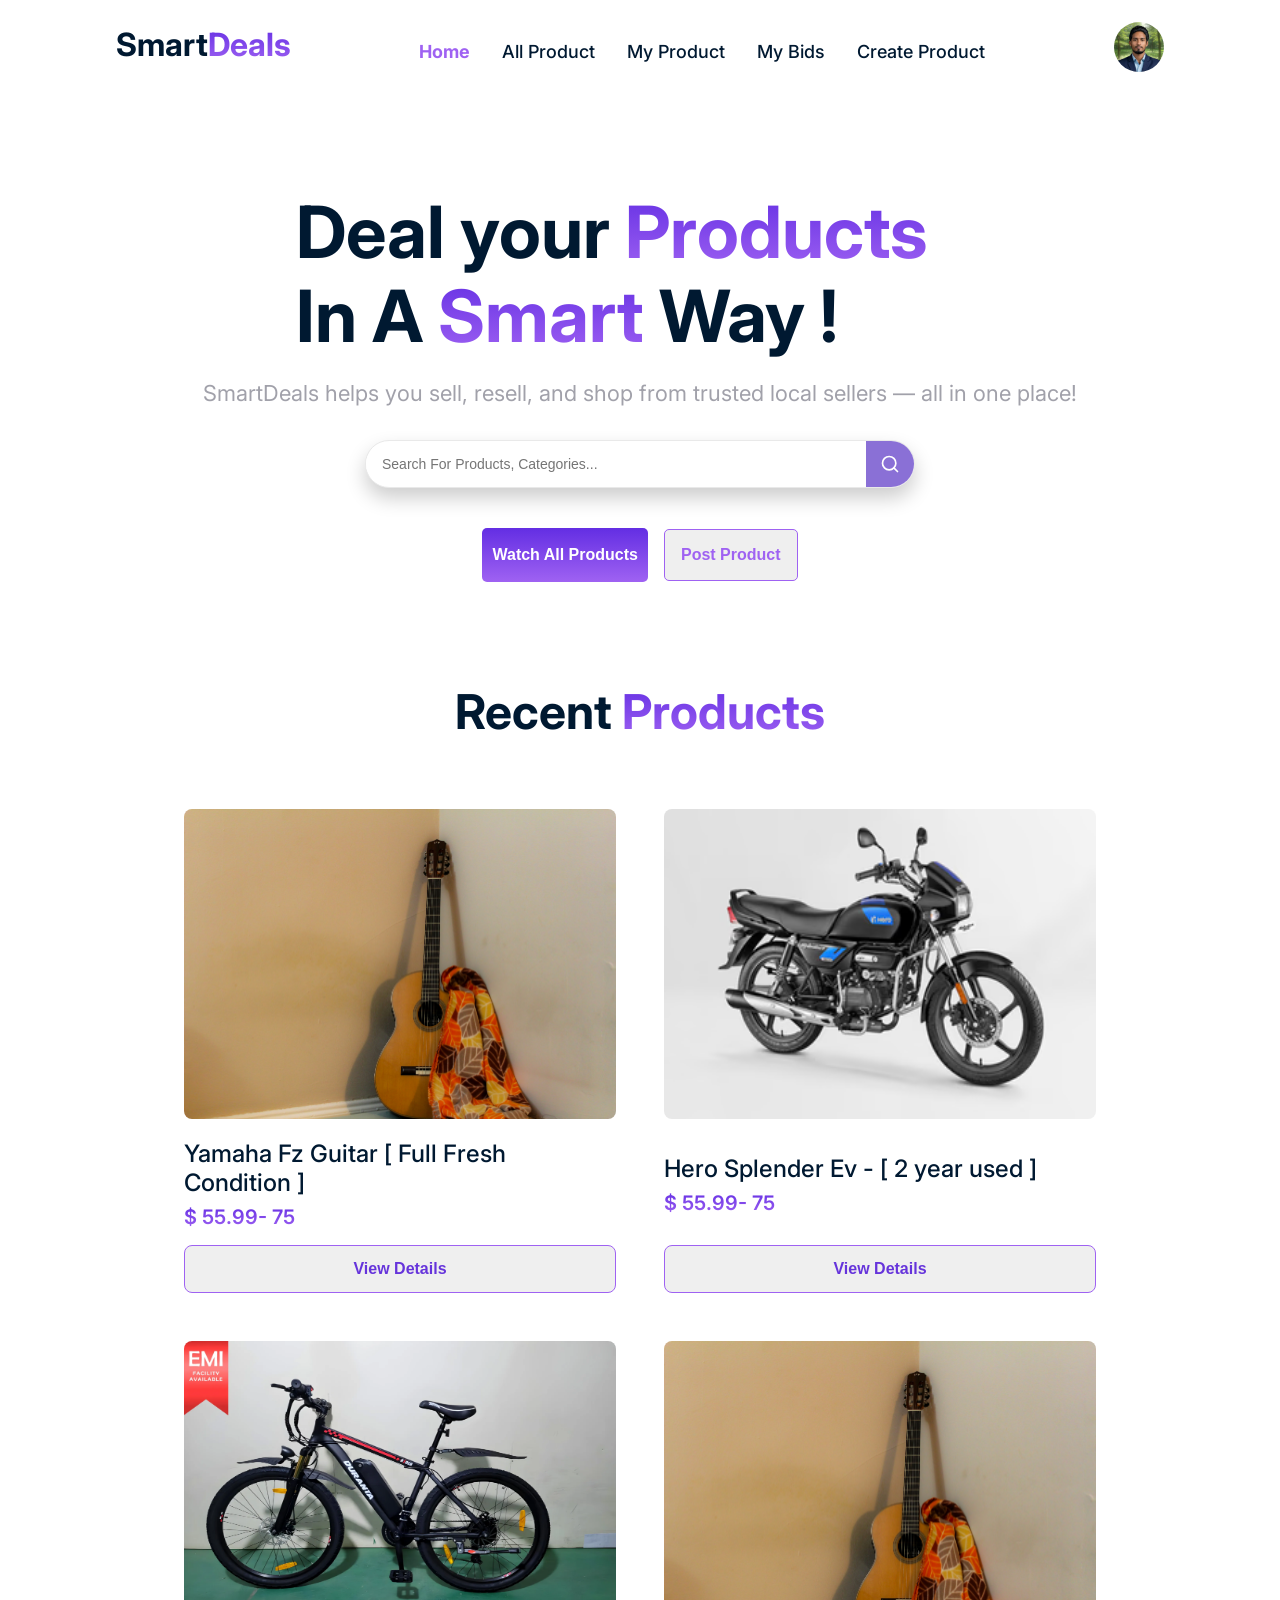
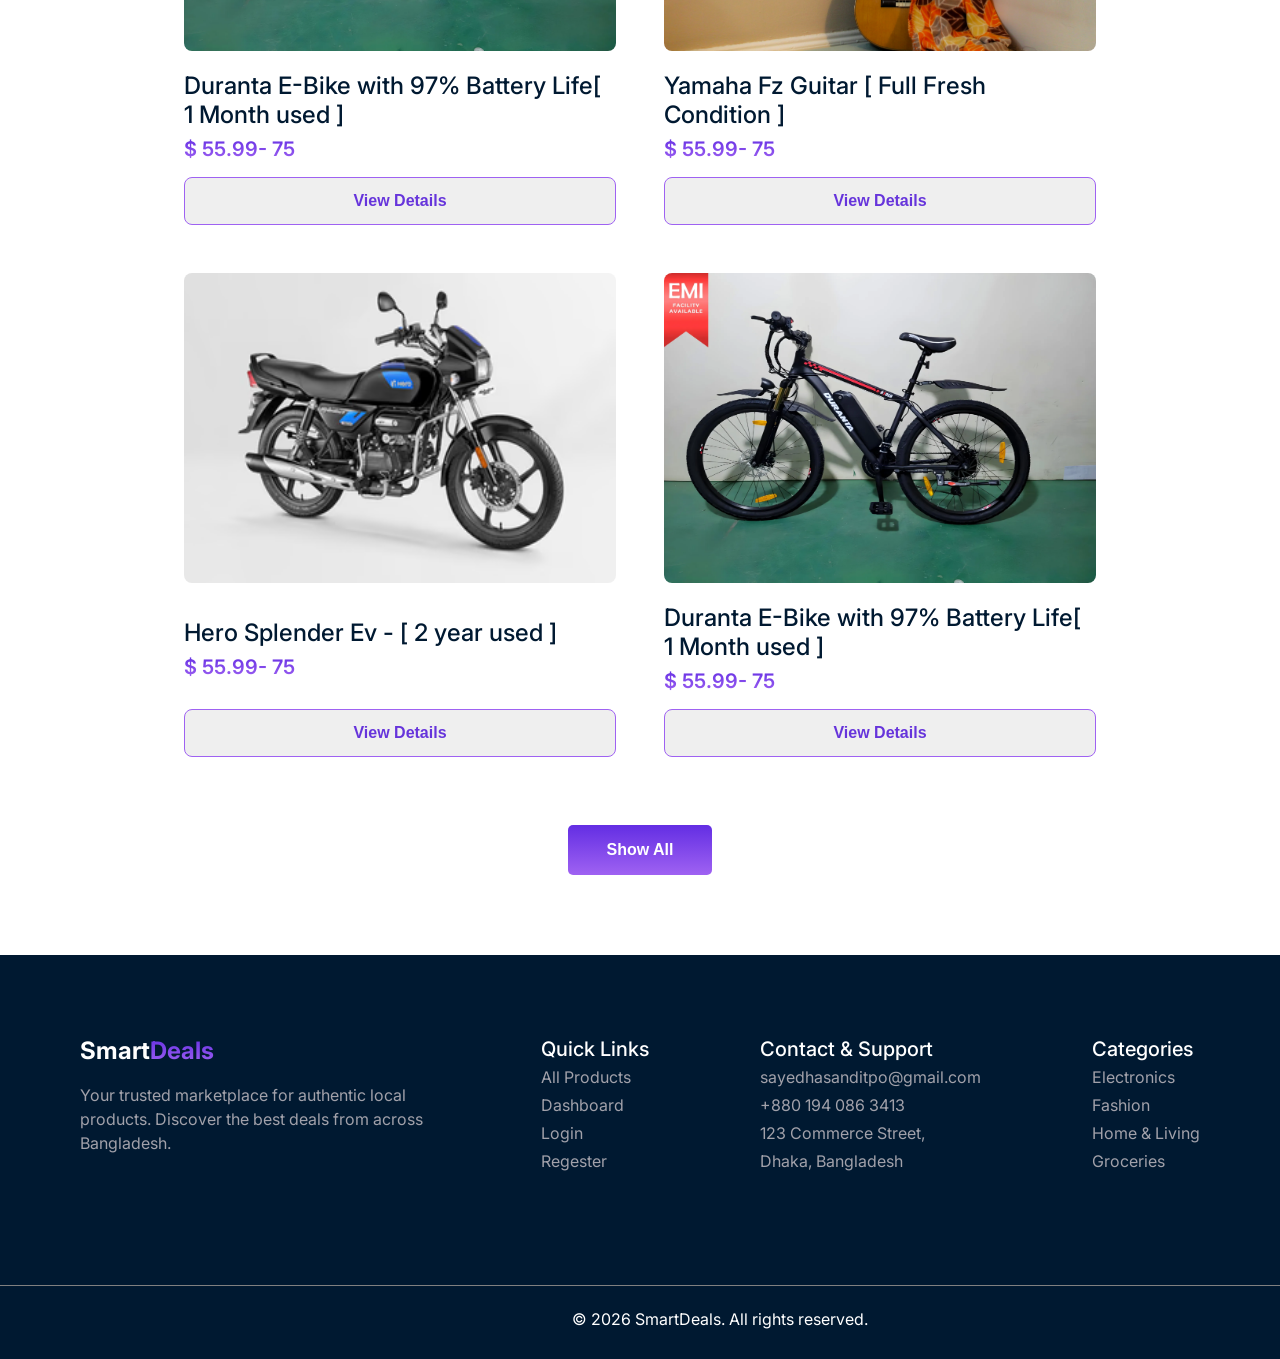
<file: index.html>
<!DOCTYPE html>
<html lang="en">

<head>
    <meta charset="UTF-8">
    <meta name="viewport" content="width=device-width, initial-scale=1.0">
    <title>SmartDeals | Your Online Shopping Companion</title>
    <link rel="stylesheet" href="./styles/style.css">
    <link rel="preconnect" href="https://fonts.googleapis.com">
    <link rel="preconnect" href="https://fonts.gstatic.com" crossorigin>
    <link
        href="https://fonts.googleapis.com/css2?family=Inter:ital,opsz,wght@0,14..32,100..900;1,14..32,100..900&display=swap"
        rel="stylesheet">
    <link rel="preconnect" href="https://fonts.googleapis.com">
    <link rel="preconnect" href="https://fonts.gstatic.com" crossorigin>
    <link
        href="https://fonts.googleapis.com/css2?family=Inter:ital,opsz,wght@0,14..32,100..900;1,14..32,100..900&display=swap"
        rel="stylesheet">
</head>

<body class="font-inter">
    <header>
        <nav class="navbar">
            <div class="logo1">
                <h3>Smart<span class="gradient-color">Deals</span></h3>
            </div>
            <ul>
                <li><a href="./index.html" class="active">Home</a></li>
                <li><a href="all-product.html">All Product</a></li>
                <li><a href="#">My Product</a></li>
                <li><a href="#">My Bids</a></li>
                <li><a href="#">Create Product</a></li>
            </ul>
            <div>
                <img src="./resorces/imges/logo.png" alt="" class="logo2">
            </div>
        </nav>
        <section class="hero">
            <h1>Deal your <span class="gradient-color">Products</span>
                In A <span class="gradient-color">Smart</span> Way !</h1>
            <p>SmartDeals helps you sell, resell, and shop from trusted local sellers — all in one place!</p>
            <div class="search-container">
                <input type="text" placeholder="Search For Products, Categories..." />
                <button type="submit" class="search-btn hover">
                    <svg xmlns="http://www.w3.org/2000/svg" width="20" height="20" viewBox="0 0 24 24" fill="none"
                        stroke="currentColor" stroke-width="2" stroke-linecap="round" stroke-linejoin="round">
                        <circle cx="11" cy="11" r="8"></circle>
                        <line x1="21" y1="21" x2="16.65" y2="16.65"></line>
                    </svg>
                </button>
            </div>
            <div class="button">
                <button class="btn fill-button hover button-hover-effect"><a href="all-product.html">Watch All Products</a></button>
                <button class="btn unfill-button hover view-effect"><a href="all-product.html"><span class="color-white">Post Product</span></a></button>
            </div>
        </section>
    </header>
    <section class="product-container">
        <h1>Recent <span class="gradient-color">Products</span></h1>
        <div class="card-container">
            <div class="card">
                <img src="./resorces/imges/product1.jpg" alt="">
                <div class="card-text">
                    <h2>Yamaha Fz Guitar [ Full Fresh Condition ] </h2>
                    <p class="gradient-color">$ 55.99- 75</p>
                </div>
                <button class="unfill-button hover view-effect">View Details</button>
            </div>
            <div class="card">
                <img src="./resorces/imges/product2.jfif" alt="">
                <div class="card-text">
                    <h2>Hero Splender Ev - [ 2 year used ]</h2>
                    <p class="gradient-color">$ 55.99- 75</p>
                </div>
                <button class="unfill-button view-effect">View Details</button>
            </div>
            <div class="card">
                <img src="./resorces/imges/product3.jpg" alt="">
                <div class="card-text">
                    <h2>Duranta E-Bike with 97% Battery Life[ 1 Month used ] </h2>
                    <p class="gradient-color">$ 55.99- 75</p>
                </div>
                <button class="unfill-button hover view-effect">View Details</button>
            </div>
            <div class="card">
                <img src="./resorces/imges/product1.jpg" alt="">
                <div class="card-text">
                    <h2>Yamaha Fz Guitar [ Full Fresh Condition ] </h2>
                    <p class="gradient-color">$ 55.99- 75</p>
                </div>
                <button class="unfill-button hover view-effect">View Details</button>
            </div>
            <div class="card">
                <img src="./resorces/imges/product2.jfif" alt="">
                <div class="card-text">
                    <h2>Hero Splender Ev - [ 2 year used ]</h2>
                    <p class="gradient-color">$ 55.99- 75</p>
                </div>
                <button class="unfill-button view-effect">View Details</button>
            </div>
            <div class="card">
                <img src="./resorces/imges/product3.jpg" alt="">
                <div class="card-text">
                    <h2>Duranta E-Bike with 97% Battery Life[ 1 Month used ] </h2>
                    <p class="gradient-color">$ 55.99- 75</p>
                </div>
                <button class="unfill-button hover view-effect">View Details</button>
            </div>
        </div>
        <div class="button button-product">
            <button class="btn fill-button product-btn hover button-hover-effect"><a href="all-product.html">Show All</a></button>
        </div>
    </section>

    <footer>


        <div class="footer-container">
            <div class="footer-content">
                <div class="footer1">
                    <h3>Smart<span class="gradient-color">Deals</span></h3>
                    <p>Your trusted marketplace for authentic local products. Discover the best deals from across
                        Bangladesh.</p>
                </div>
                <div class="footer2 footer-card">
                    <ul>
                        <h3>Quick Links</h3>
                        <li><a href="all-product.html">All Products</a></li>
                        <li><a href="#">Dashboard</a></li>
                        <li><a href="login.html" target="_blank">Login</a></li>
                        <li><a href="regester.html" target="_blank">Regester</a></li>
                    </ul>
                </div>
                <div class="footer2 footer-card">
                    <ul>
                        <h3>Contact & Support</h3>
                        <li><a href="#">sayedhasanditpo@gmail.com</a></li>
                        <li><a href="#">+880 194 086 3413</a></li>
                        <li><a href="#">123 Commerce Street,<br>Dhaka, Bangladesh</a></li>
                    </ul>
                </div>
                <ul>
                    <h3>Categories</h3>
                    <li><a href="#">Electronics</a></li>
                    <li><a href="#">Fashion</a></li>
                    <li><a href="#">Home & Living</a></li>
                    <li><a href="#">Groceries</a></li>
                </ul>
            </div>
        </div>

        <div class="copyright">
            © 2026 SmartDeals. All rights reserved.
        </div>

    </footer>

</body>

</html>
</file>
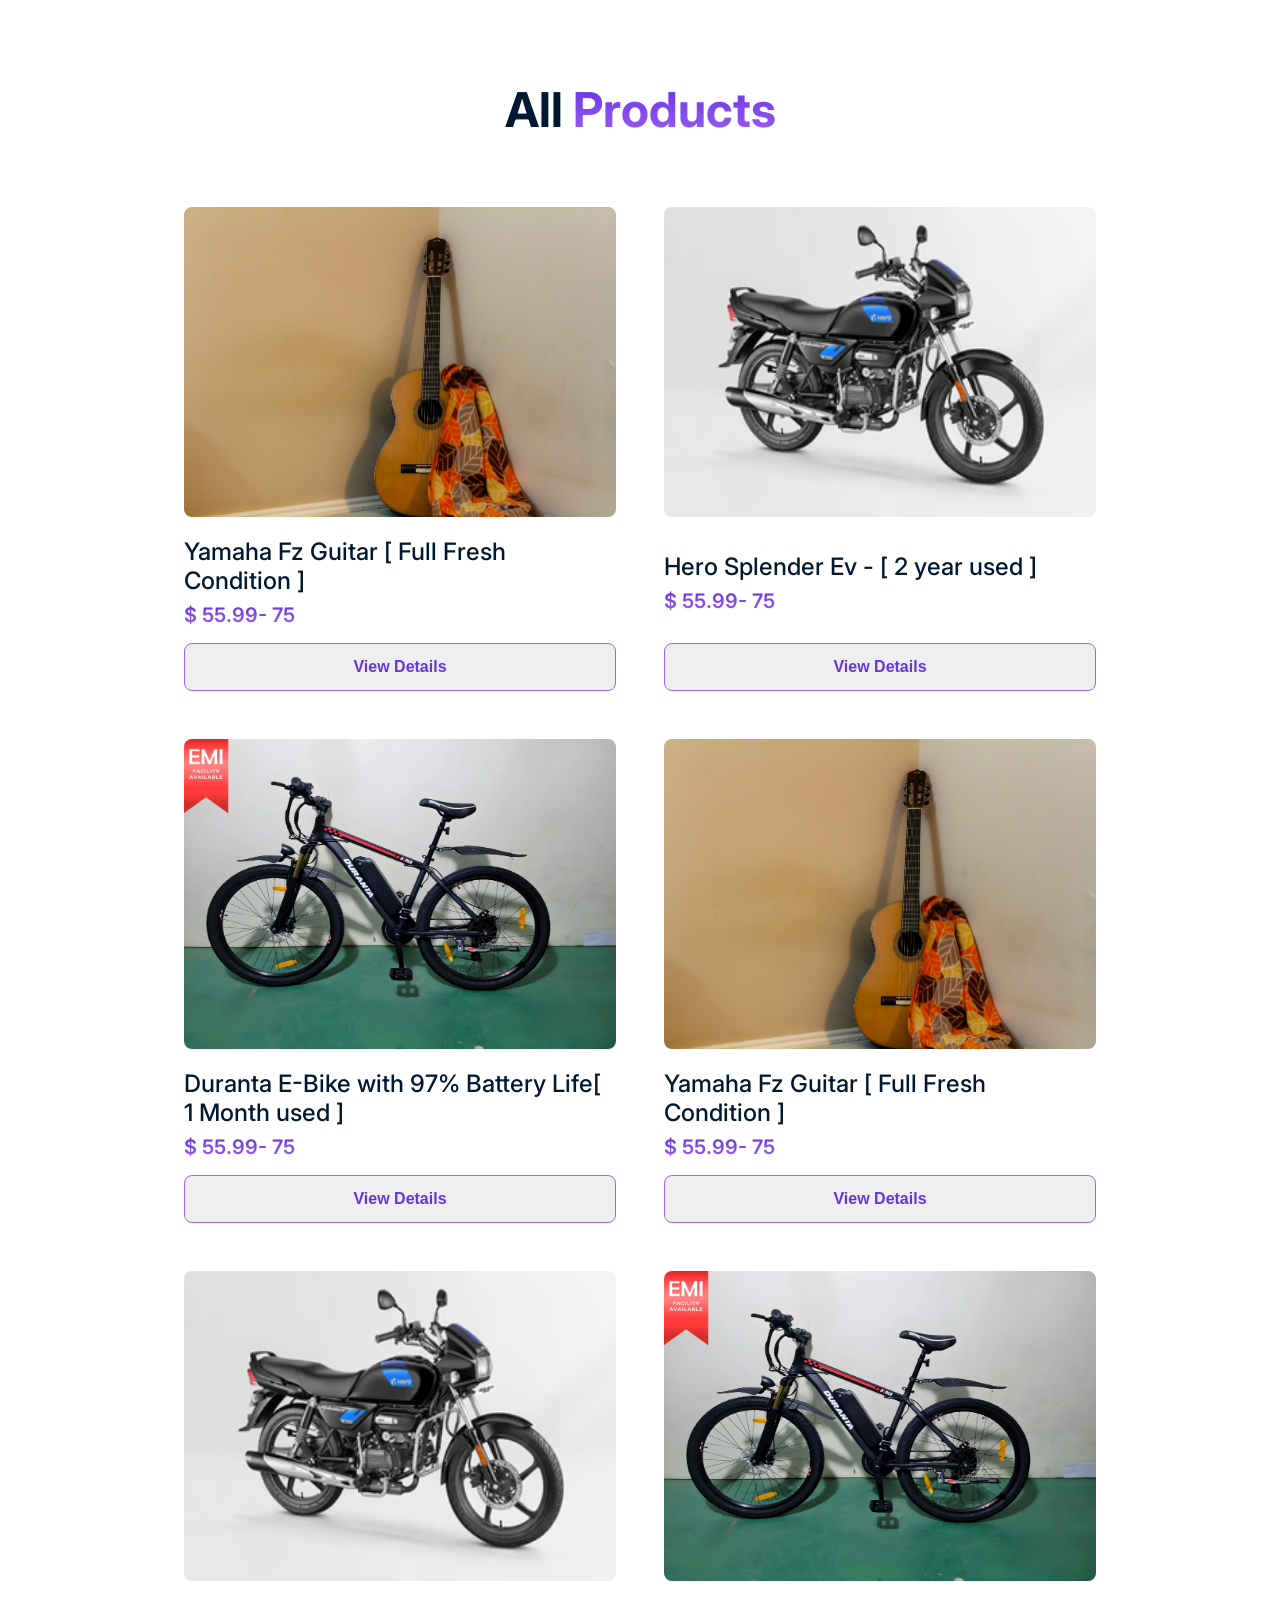
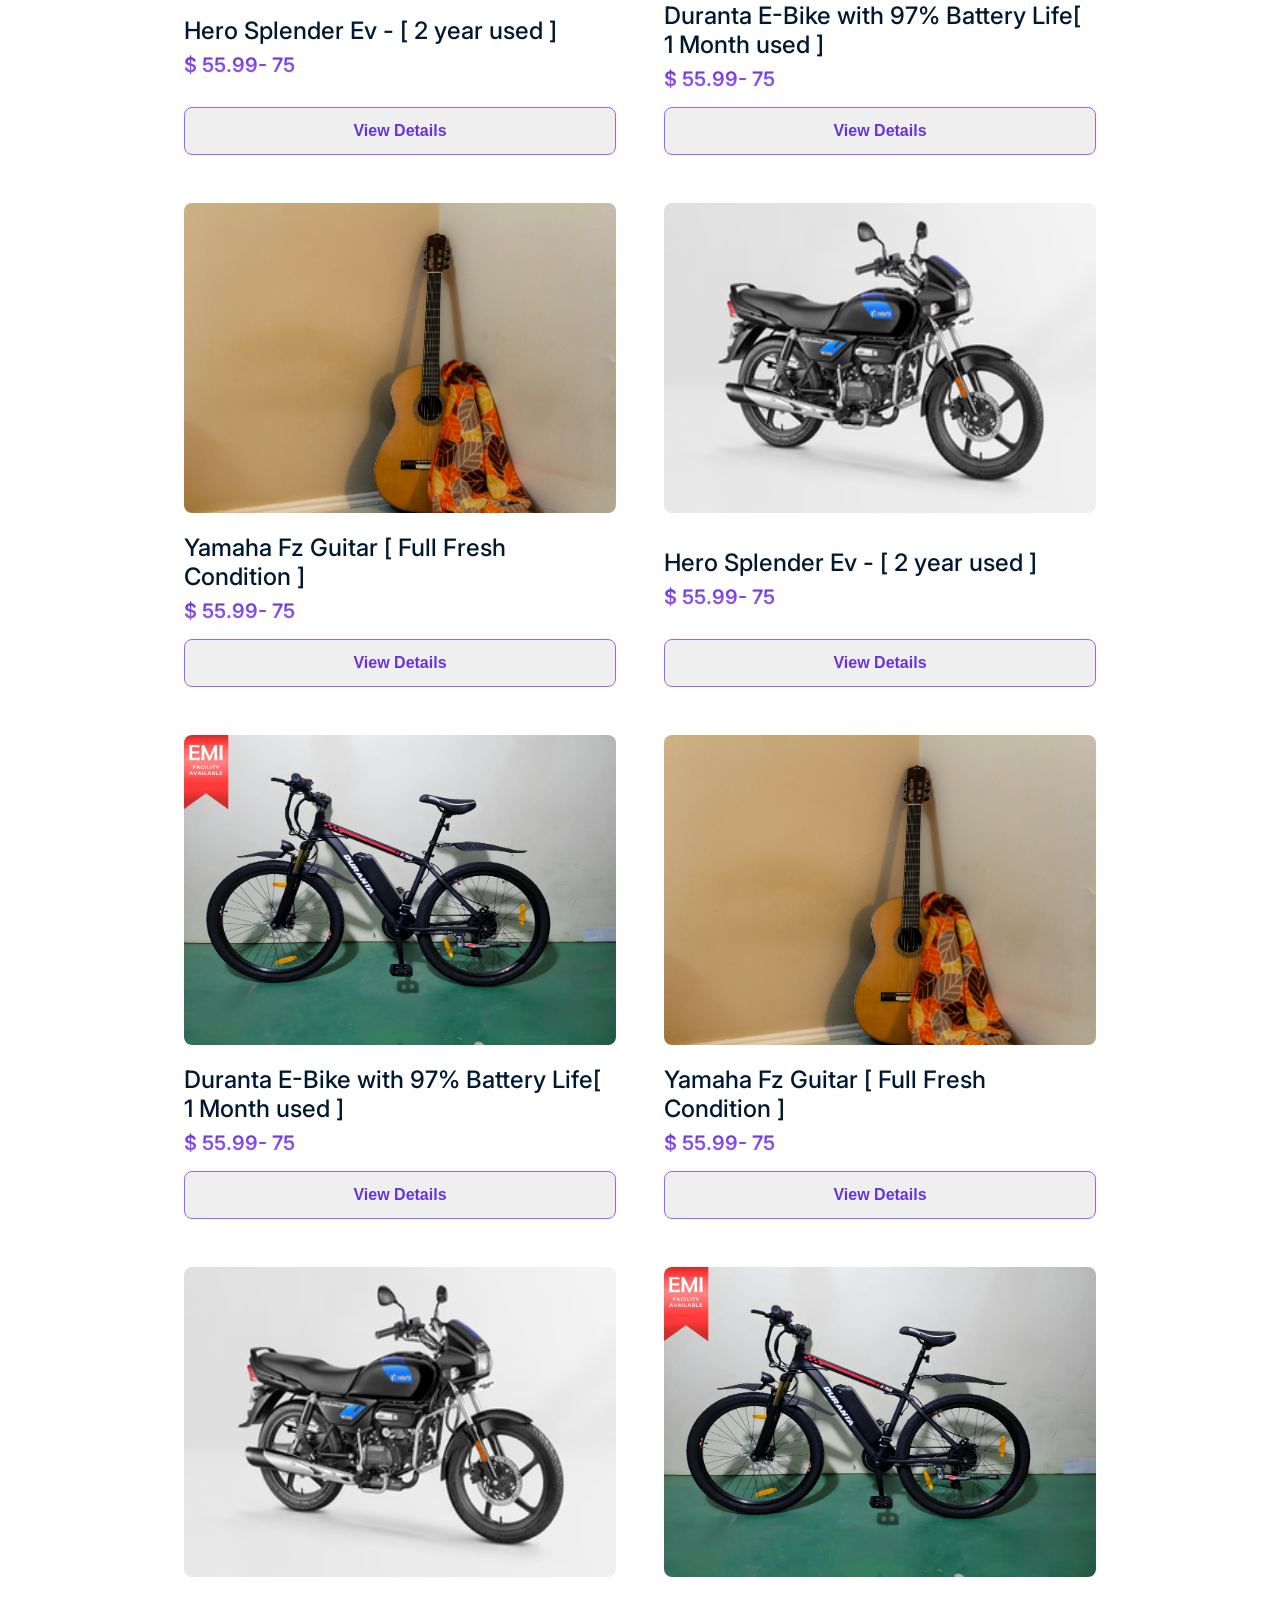
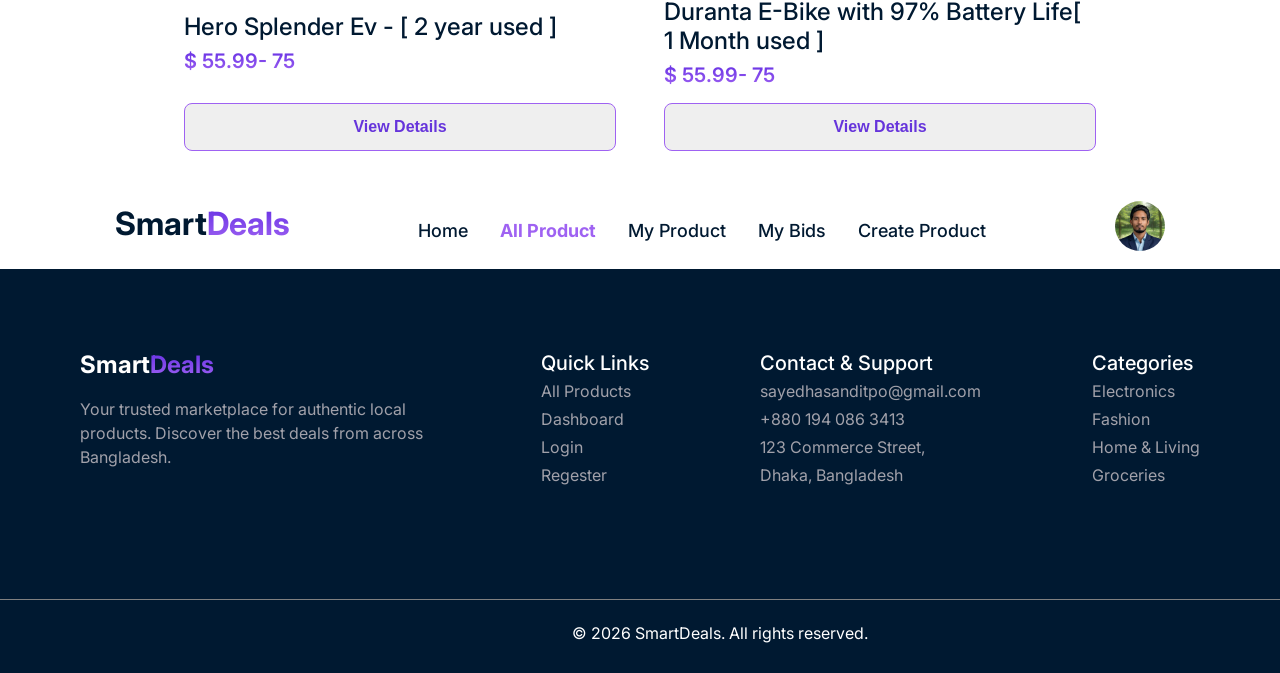
<file: all-product.html>
<!DOCTYPE html>
<html lang="en">

<head>
    <meta charset="UTF-8">
    <meta name="viewport" content="width=device-width, initial-scale=1.0">
    <title>All Products | SmartDeals | Your Online Shopping Companion</title>
    <link rel="preconnect" href="https://fonts.googleapis.com">
    <link rel="preconnect" href="https://fonts.gstatic.com" crossorigin>
    <link
        href="https://fonts.googleapis.com/css2?family=Inter:ital,opsz,wght@0,14..32,100..900;1,14..32,100..900&display=swap"
        rel="stylesheet">
        <link rel="stylesheet" href="./styles/style.css">
</head>

<body class="font-inter">

    <section class="section-container">





          <section class="product-container">
        <h1>All <span class="gradient-color">Products</span></h1>
        <div class="card-container">
            <div class="card">
                <img src="./resorces/imges/product1.jpg" alt="">
                <div class="card-text">
                    <h2>Yamaha Fz Guitar [ Full Fresh Condition ] </h2>
                    <p class="gradient-color">$ 55.99- 75</p>
                </div>
                <button class="unfill-button hover view-effect">View Details</button>
            </div>
            <div class="card">
                <img src="./resorces/imges/product2.jfif" alt="">
                <div class="card-text">
                    <h2>Hero Splender Ev - [ 2 year used ]</h2>
                    <p class="gradient-color">$ 55.99- 75</p>
                </div>
                <button class="unfill-button view-effect">View Details</button>
            </div>
            <div class="card">
                <img src="./resorces/imges/product3.jpg" alt="">
                <div class="card-text">
                    <h2>Duranta E-Bike with 97% Battery Life[ 1 Month used ] </h2>
                    <p class="gradient-color">$ 55.99- 75</p>
                </div>
                <button class="unfill-button hover view-effect">View Details</button>
            </div>
            <div class="card">
                <img src="./resorces/imges/product1.jpg" alt="">
                <div class="card-text">
                    <h2>Yamaha Fz Guitar [ Full Fresh Condition ] </h2>
                    <p class="gradient-color">$ 55.99- 75</p>
                </div>
                <button class="unfill-button hover view-effect">View Details</button>
            </div>
            <div class="card">
                <img src="./resorces/imges/product2.jfif" alt="">
                <div class="card-text">
                    <h2>Hero Splender Ev - [ 2 year used ]</h2>
                    <p class="gradient-color">$ 55.99- 75</p>
                </div>
                <button class="unfill-button view-effect">View Details</button>
            </div>
            <div class="card">
                <img src="./resorces/imges/product3.jpg" alt="">
                <div class="card-text">
                    <h2>Duranta E-Bike with 97% Battery Life[ 1 Month used ] </h2>
                    <p class="gradient-color">$ 55.99- 75</p>
                </div>
                <button class="unfill-button hover view-effect">View Details</button>
            </div>
            <div class="card">
                <img src="./resorces/imges/product1.jpg" alt="">
                <div class="card-text">
                    <h2>Yamaha Fz Guitar [ Full Fresh Condition ] </h2>
                    <p class="gradient-color">$ 55.99- 75</p>
                </div>
                <button class="unfill-button hover view-effect">View Details</button>
            </div>
            <div class="card">
                <img src="./resorces/imges/product2.jfif" alt="">
                <div class="card-text">
                    <h2>Hero Splender Ev - [ 2 year used ]</h2>
                    <p class="gradient-color">$ 55.99- 75</p>
                </div>
                <button class="unfill-button view-effect">View Details</button>
            </div>
            <div class="card">
                <img src="./resorces/imges/product3.jpg" alt="">
                <div class="card-text">
                    <h2>Duranta E-Bike with 97% Battery Life[ 1 Month used ] </h2>
                    <p class="gradient-color">$ 55.99- 75</p>
                </div>
                <button class="unfill-button hover view-effect">View Details</button>
            </div>
            <div class="card">
                <img src="./resorces/imges/product1.jpg" alt="">
                <div class="card-text">
                    <h2>Yamaha Fz Guitar [ Full Fresh Condition ] </h2>
                    <p class="gradient-color">$ 55.99- 75</p>
                </div>
                <button class="unfill-button hover view-effect">View Details</button>
            </div>
            <div class="card">
                <img src="./resorces/imges/product2.jfif" alt="">
                <div class="card-text">
                    <h2>Hero Splender Ev - [ 2 year used ]</h2>
                    <p class="gradient-color">$ 55.99- 75</p>
                </div>
                <button class="unfill-button view-effect">View Details</button>
            </div>
            <div class="card">
                <img src="./resorces/imges/product3.jpg" alt="">
                <div class="card-text">
                    <h2>Duranta E-Bike with 97% Battery Life[ 1 Month used ] </h2>
                    <p class="gradient-color">$ 55.99- 75</p>
                </div>
                <button class="unfill-button hover view-effect">View Details</button>
            </div>
        </div>

    </section>

    <nav class="navbar">
            <div class="logo1">
                <h3>Smart<span class="gradient-color">Deals</span></h3>
            </div>
            <ul>
                <li><a href="./index.html">Home</a></li>
                <li><a href="all-product.html" class="active">All Product</a></li>
                <li><a href="#">My Product</a></li>
                <li><a href="#">My Bids</a></li>
                <li><a href="#">Create Product</a></li>
            </ul>
            <div>
                <img src="./resorces/imges/logo.png" alt="" class="logo2">
            </div>
        </nav>


        <footer>


        <div class="footer-container">
            <div class="footer-content">
                <div class="footer1">
                    <h3>Smart<span class="gradient-color">Deals</span></h3>
                    <p>Your trusted marketplace for authentic local products. Discover the best deals from across
                        Bangladesh.</p>
                </div>
                <div class="footer2 footer-card">
                    <ul>
                        <h3>Quick Links</h3>
                        <li><a href="all-product.html">All Products</a></li>
                        <li><a href="#">Dashboard</a></li>
                        <li><a href="login.html" target="_blank">Login</a></li>
                        <li><a href="#">Regester</a></li>
                    </ul>
                </div>
                <div class="footer2 footer-card">
                    <ul>
                        <h3>Contact & Support</h3>
                        <li><a href="#">sayedhasanditpo@gmail.com</a></li>
                        <li><a href="#">+880 194 086 3413</a></li>
                        <li><a href="#">123 Commerce Street,<br>Dhaka, Bangladesh</a></li>
                    </ul>
                </div>
                <ul>
                    <h3>Categories</h3>
                    <li><a href="#">Electronics</a></li>
                    <li><a href="#">Fashion</a></li>
                    <li><a href="#">Home & Living</a></li>
                    <li><a href="#">Groceries</a></li>
                </ul>
            </div>
        </div>

        <div class="copyright">
            © 2026 SmartDeals. All rights reserved.
        </div>

    </footer>



    </section>

</body>

</html>
</file>
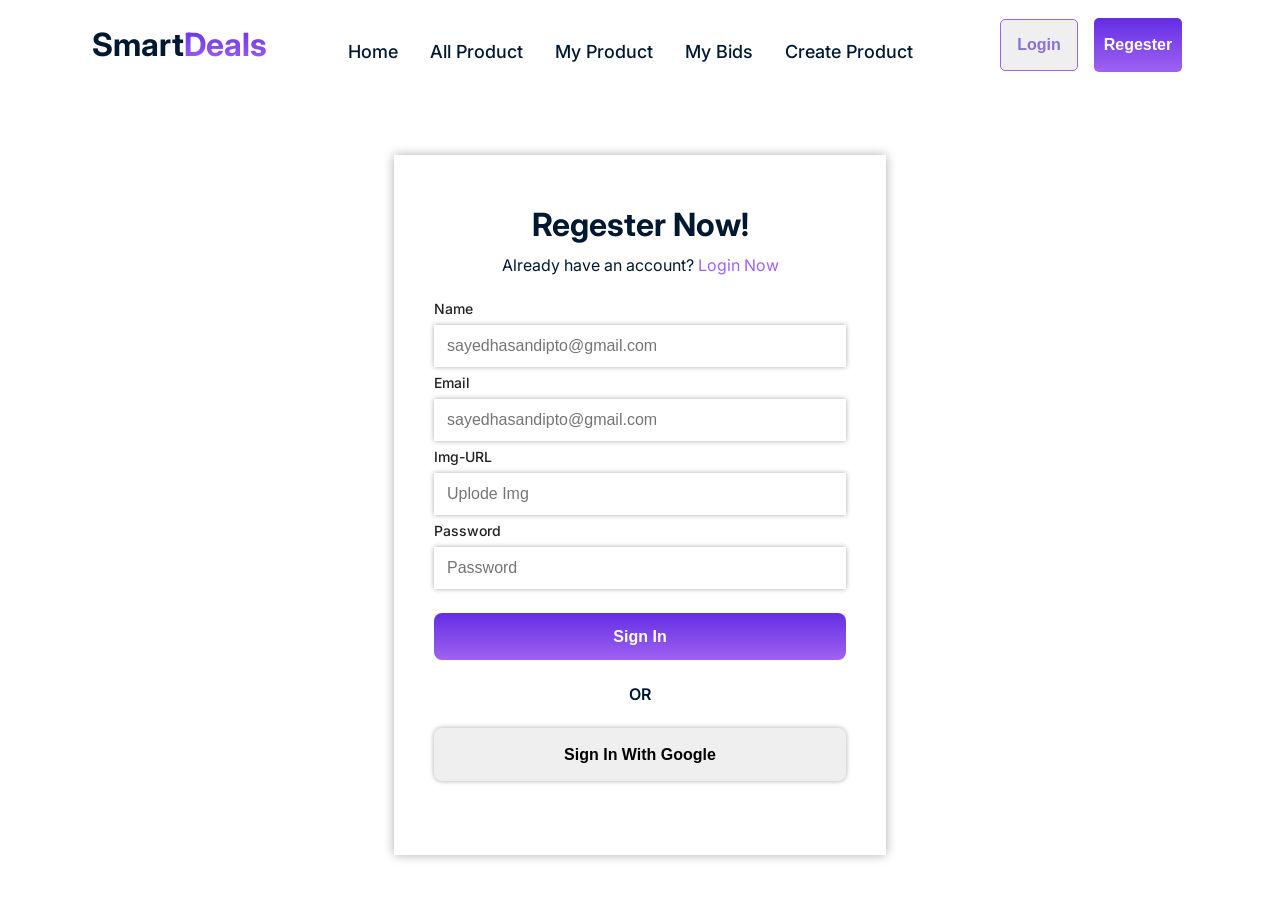
<file: regester.html>
<!DOCTYPE html>
<html lang="en">

<head>
    <meta charset="UTF-8">
    <meta name="viewport" content="width=device-width, initial-scale=1.0">
    <title>Regester | SmartDeals | Your Online Shopping Companion</title>
    <link rel="stylesheet" href="./styles/style.css">
</head>

<body class="font-inter">
    <nav class="navbar">
        <div class="logo1">
            <h3>Smart<span class="gradient-color">Deals</span></h3>
        </div>
        <ul>
            <li><a href="./index.html">Home</a></li>
            <li><a href="all-product.html">All Product</a></li>
            <li><a href="#">My Product</a></li>
            <li><a href="#">My Bids</a></li>
            <li><a href="#">Create Product</a></li>
        </ul>
        <div>
            <div class="nav-button">
                <button class="btn unfill-button view-effect"><a href="login.html">Login</a></a></button>
                <button class="btn fill-button button-hover-effect"><a id="color-white" href="regester.html">Regester</a></button>
            </div>
        </div>
    </nav>



    <section class="main">
        <div class="login-container">
            <h3>Regester Now!</h3>
            <p>Already have an account? <a href="login.html" class="reg">Login Now</a></p>
            <form action="#">
                <label for="text" class="label-names">Name</label>
                <input type="text" name="text" id="text" placeholder="sayedhasandipto@gmail.com">
                <label for="email" class="label-names">Email</label>
                <input type="email" name="email" id="email" placeholder="sayedhasandipto@gmail.com">
                <label for="uplode" class="label-names">Img-URL</label>
                <input type="url" name="uplode" id="uplode" placeholder="Uplode Img" class="label-names">
                <label for="password" class="label-names">Password</label>
                <input type="password" name="password" id="password" placeholder="Password">
                <input type="submit" value="Sign In" class="fill-button">
                <label for="or">OR</label>
                <input type="submit" value="Sign In With Google" class="box-shadow">
            </form>
        </div>
    </section>



</body>

</html>
</file>
<file: styles/style.css>
@import url('https://fonts.googleapis.com/css2?family=Inter:ital,opsz,wght@0,14..32,100..900;1,14..32,100..900&display=swap');

* {
    margin: 0;
    padding: 0;
    box-sizing: border-box;
}

.font-inter {
    font-family: "Inter", sans-serif;
    font-optical-sizing: auto;
    color: var(--dark-color);
}


:root {
    --dark-color: #001931;
    --light-color: #A1A1AA;
    --view-hover-color: #ebdbecdb;
}


/* Navbar Design */

.navbar {
    /* border: 2px solid red; */
    display: flex;
    align-items: center;
    justify-content: space-around;
    height: 90px;
    width: 92%;
    margin: 0px auto;
}

.navbar .logo1 h3 {
    font-size: 32px;
    line-height: 40px;
    font-weight: 700;
    color: #001931;
}

.gradient-color {
    background: linear-gradient(to bottom, #632EE3, #9F62F2);
    -webkit-background-clip: text;
    background-clip: text;
    color: transparent;
}

.navbar ul {
    display: flex;
    gap: 32px;
    align-items: center;
    margin-top: 14px;
}

.navbar ul li {
    list-style: none;
}

.navbar ul li a {
    text-decoration: none;
    color: var(--dark-color);
    font-size: 18px;
    font-weight: 500;
    line-height: 152%;
    transition: 0.3s;
}

.navbar ul li a:hover {
    color: #9F62F2;
}

.navbar ul li .active {
    color: #9F62F2;
    font-weight: bold;
    transition: 0.3s;
}

.active:hover {
    color: #632EE3;
}

.navbar .logo2 {
    width: 50px;
    border-radius: 30px;
    margin-top: 7px;
}

.hero {
    /* border: 2px solid red; */
    margin: 100px auto;
}

.hero h1 {
    font-size: 72px;
    line-height: 84px;
    width: 689px;
    margin: 0px auto 20px;
    color: var(--dark-color);
}

.hero p {
    font-size: 22px;
    line-height: 30px;
    margin: 0px auto 32px;
    text-align: center;
    color: var(--light-color);
}

.search-container {
    margin: 0px auto 40px;
    display: flex;
    align-items: center;
    width: 550px;
    height: 48px;
    background: #FFFFFF;
    border: 1px solid #E9E9E9;
    border-radius: 35px;
    overflow: hidden;
    box-shadow: 0px 10px 20px rgba(0, 0, 0, 0.20);
    /* Figma-র Drop Shadow */
}

.search-container input {
    flex: 1;
    border: none;
    outline: none;
    padding: 0 16px;
    font-size: 14px;
    color: #333;
}

.search-btn {
    background-color: #8A70D6;
    border: none;
    width: 48px;
    height: 100%;
    display: flex;
    justify-content: center;
    align-items: center;
    cursor: pointer;
    color: white;
    transition: background 0.3s ease;
}

.search-btn:hover {
    background-color: #765bbd;
}

.button {
    text-align: center;
}

.btn {
    font-size: 16px;
    font-weight: 600;
    margin: 0px 6px;
    padding: 18px 10px;
    border: none;
    cursor: pointer;
    border-radius: 5px;
}

.fill-button {
    cursor: pointer;
    background: linear-gradient(to bottom, #632EE3, #9F62F2);
    color: white;
}

.unfill-button {
    cursor: pointer;
    border: 1px solid #9F62F2;
    padding: 16px;
    color: #6634db;
}

.product-container h1 {
    font-size: 48px;
    text-align: center;
    margin: 80px auto 40px;
}

.card-container {
    /* border: 2px solid red; */
    padding: 16px;
    gap: 24px;
    display: flex;
    align-items: center;
    justify-content: center;
    flex-wrap: wrap;
}


.card {
    margin: 12px;
}

.card img {
    width: 432px;
    height: 310px;
    /* border: 2px solid black; */
    border-radius: 8px;
    margin-bottom: 16px;
}

.card .card-text {
    margin-bottom: 16px;
    height: 90px;
    display: flex;
    flex-direction: column;
    justify-content: center;
}

.card .card-text h2 {
    font-size: 24px;
    font-weight: 500;
    color: var(--dark-color);
    margin-bottom: 8px;
    width: 420px;
}

.card .card-text p {
    font-size: 20px;
    font-weight: 600;
}

.card button {
    padding: 14px;
    font-size: 16px;
    width: 100%;
    font-weight: 600;
    border-radius: 8px;
}

.product-btn {
    padding: 16px 39px;
    cursor: pointer;
}

.button-product {
    margin: 40px auto 80px;
}

footer {
    background-color: var(--dark-color);
}

.footer-container {
    /* border: 2px solid red; */
    padding: 80px 80px 30px;
    display: flex;
    align-items: center;
    justify-content: center;
    color: white;
}

.footer-content {
    /* border: 2px solid rgb(50, 60, 207); */
    width: 1440px;
    display: flex;
    justify-content: space-between;
}

.footer1 {
    width: 350px;
}

.footer-content .footer1 h3 {
    font-size: 24px;
    margin-bottom: 16px;
    font-weight: 700;
    line-height: 32px;
}

.footer-content p {
    font-size: 16px;
    font-weight: 400;
    line-height: 24px;
    color: var(--light-color);
}

footer h3 {
    font-size: 20px;
    line-height: 28px;
    font-weight: 500;
}

footer ul {
    list-style: none;
    line-height: 28px;
}

footer a {
    text-decoration: none;
    color: var(--light-color);
}

.copyright {
    border-top: 1px solid gray;
    width: 1440px;
    margin: 0px auto;
    color: white;
    text-align: center;
    padding-top: 23px;
    margin-top: 80px;
    padding-bottom: 30px;
}

.hover {
    cursor: pointer;
}

.view-effect {
    transition: 0.3s;
}

.view-effect:hover {
    background-color: var(--view-hover-color);
    color: #9F62F2;
}

.button-hover-effect:hover {
    background: linear-gradient(to bottom, #642ee3e2, #9e62f2e6);
}

a {
    text-decoration: none;
    color: white;
}

.color-white {
    color: #9F62F2;
}


/* Login Page Css */


.main {
    display: grid;
    place-items: center;
    min-height: calc(100vh - 70px);
    /* 70px holo apnar navbar er height, eta adjust kore nite paren */
    width: 100%;
}

.main .login-container {
    display: flex;
    flex-direction: column;
    justify-content: center;
    align-items: center;
    /* border: 2px solid red; */
    box-shadow: 0px 0px 10px rgba(0, 0, 0, 0.327);
    width: 492px;
    height: 700px;
}

.main .login-container h3 {
    font-size: 32px;
    line-height: 40px;
    font-weight: 700;
    color: #001931;
    margin-bottom: 10px;
}

.login-container p {
    margin-bottom: 24px;
}

.reg {
    color: #9F62F2;
}

.login-container form {
    display: flex;
    flex-direction: column;
    text-align: center;
}

.login-container form {
    width: 412px;
    /* border: 2px solid; */
}

.label-names {
    color: rgba(0, 0, 0, 0.869);
    margin-bottom: 6px;
    text-align: left;
    line-height: 20px;
    font-weight: 500;
    font-size: 14px;
}

.login-container form input[type="email"],
.login-container form input[type="password"],
.login-container form input[type="text"],
.login-container form input[type="url"],
.box-shadow {
    font-size: 16px;
    line-height: 24px;
    width: 100%;
    padding: 8px 12px;
    border: 1px solid white;
    box-shadow: 0px 0px 5px #00000056;
    margin-bottom: 6px;
    color: black
}

.login-container form input[type="password"] {
    margin-bottom: 24px;
}



.fgt {
    color: #333;
    text-align: left;
    line-height: 20px;
    font-size: 14px;
    font-weight: 400px;
    margin-bottom: 24px;
}

form input[type="submit"] {
    padding: 14.5px;
    border: none;
    border-radius: 8px;
    font-size: 16px;
    font-weight: 600;
    margin-bottom: 24px;
}

label {
    font-size: 16px;
    font-weight: 600;
    margin-bottom: 24px;
}

.nav-button button a {
    color: #8A70D6;
}

.white {
    color: white;
}

#color-white{
    color: white;
}
</file>
